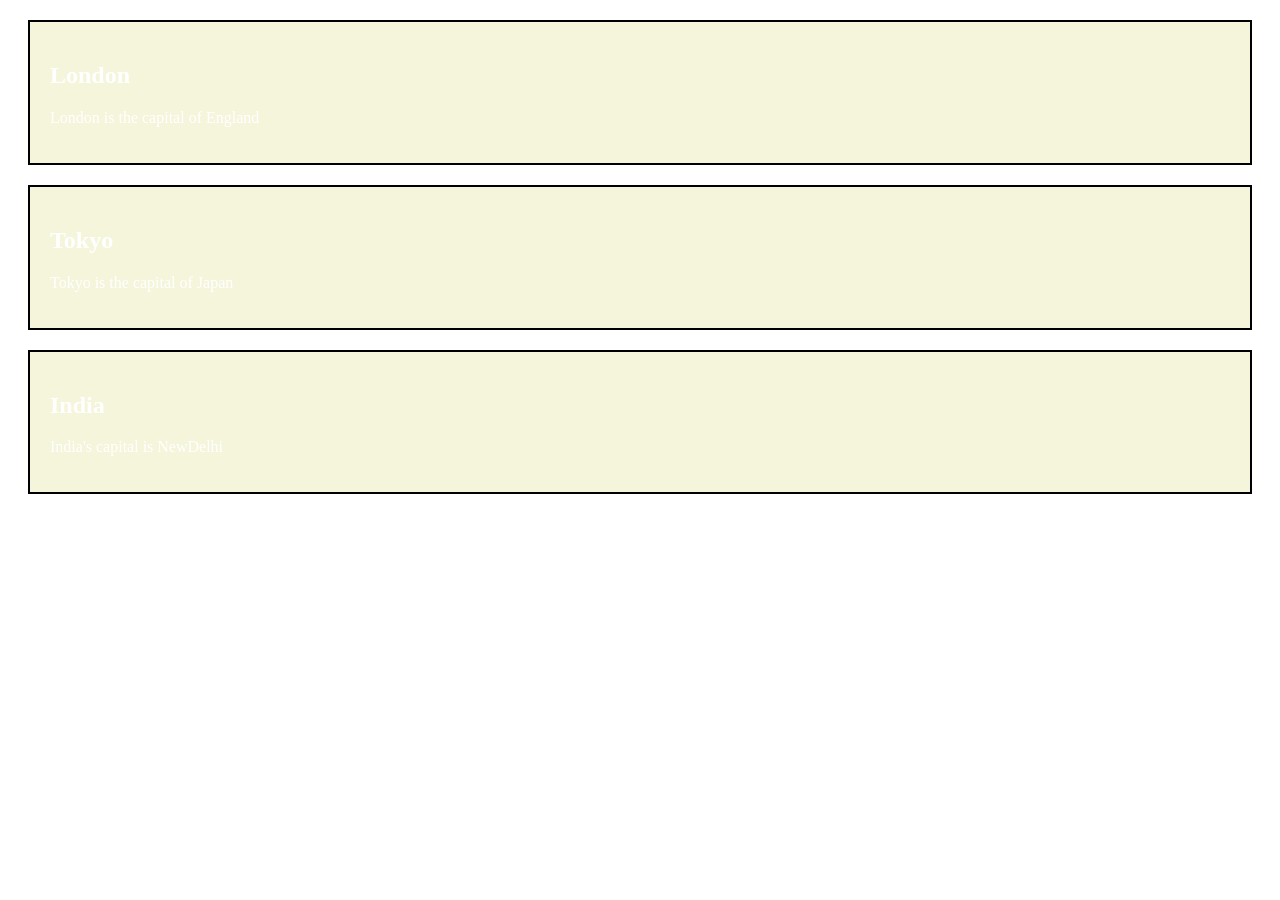
<file: HTML_and_CSS/HTML/class.html>
<html> 
<head> 
<style> 
.city{ 
background-color: beige; 
color: white; 
border: 2px solid black; 
margin:20px; 
padding:20px; 
} 
</style> 
</head> 
<body> 
<div class="city"> 
<h2>London</h2> 
<p>London is the capital of England</p> 
</div> 
<div class="city"> 
<h2>Tokyo</h2> 
<p>Tokyo is the capital of Japan</p> 
</div> 
<div class="city"> 
<h2>India</h2>
<p>India's capital is NewDelhi</p>
</div>
    
</body>
</html>
</file>
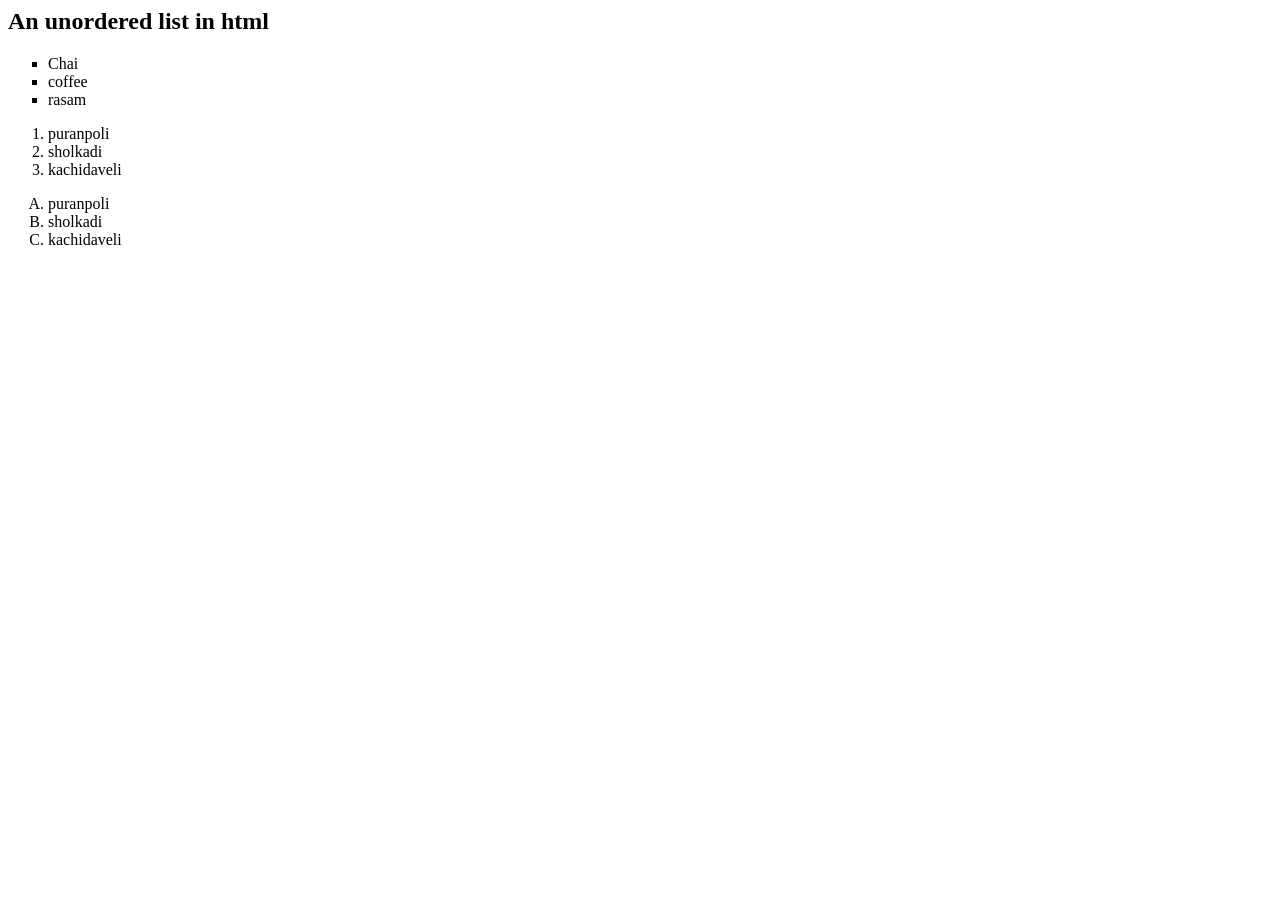
<file: HTML_and_CSS/HTML/detail.html>
<!-- unordered list -->
<html>
    <head>
        <style>
            ul.a{
                list-style-type: circle;
            }
            ul.b{
                list-style-type: square;
            }
 
            ul.c{
                list-style-type: lower-alpha;
            }
 
        </style>
    </head>
    <body>
        <h2>An unordered list in html</h2>
        <!-- customized bullet points changed to square -->
        <ul class="b">
            <li>Chai</li>
            <li>coffee</li>
            <li>rasam</li>
        </ul>
 
        <ol type="1">
            <li>puranpoli</li>
            <li>sholkadi</li>
            <li>kachidaveli</li>
        </ol>
        <ol type="A">
            <li>puranpoli</li>
            <li>sholkadi</li>
            <li>kachidaveli</li>
        </ol>
    </body>
</html>
</file>
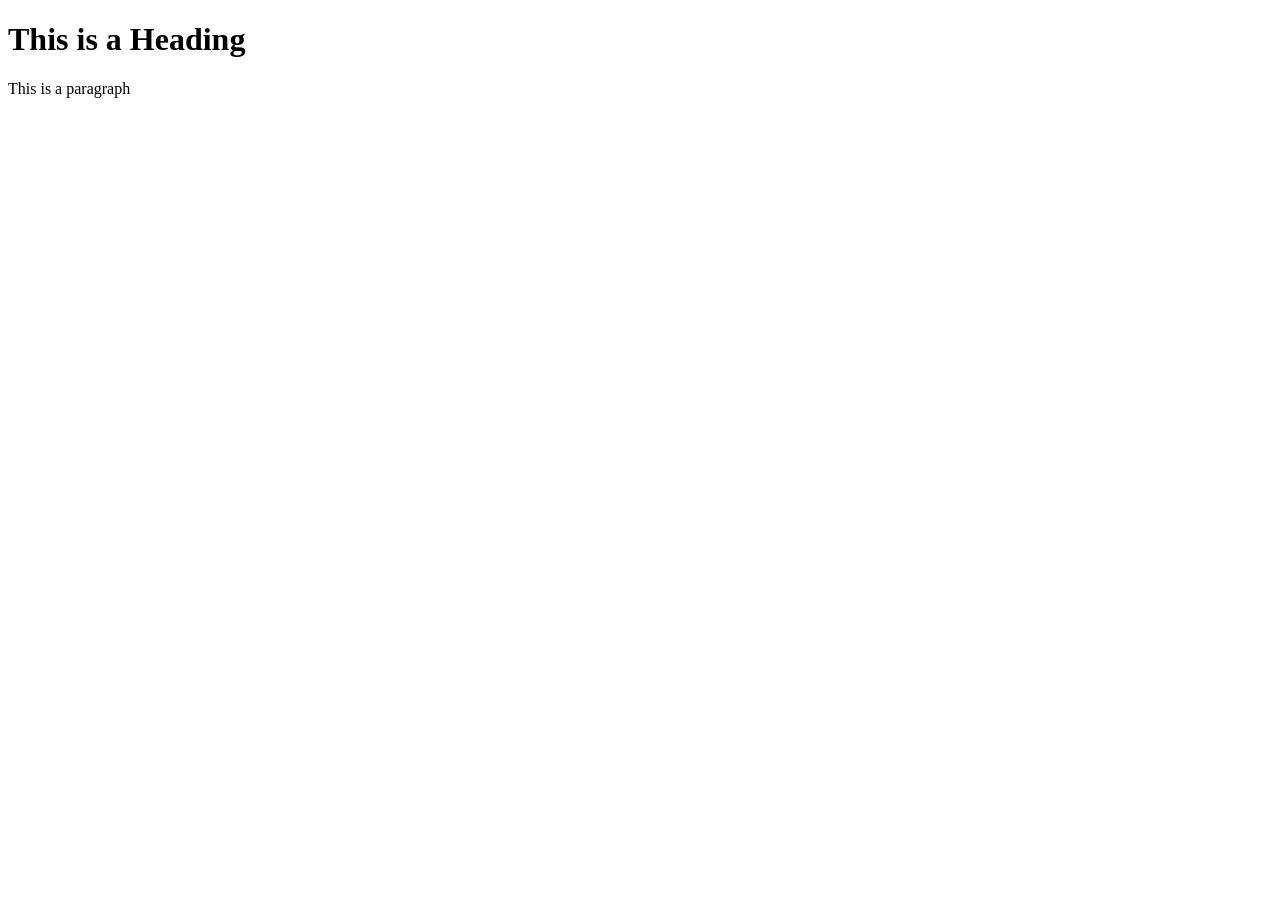
<file: HTML_and_CSS/HTML/favicon.html>
<!DOCTYPE html>
<html>
<head>
    <title> My Page Title</title>
    <link rel="icon"type="image/x-icon"href="/images/favicon.ico">

</head>
<body>
    <h1>This is a Heading</h1>
    <p>This is  a paragraph</p>
</body>
</html>
</file>
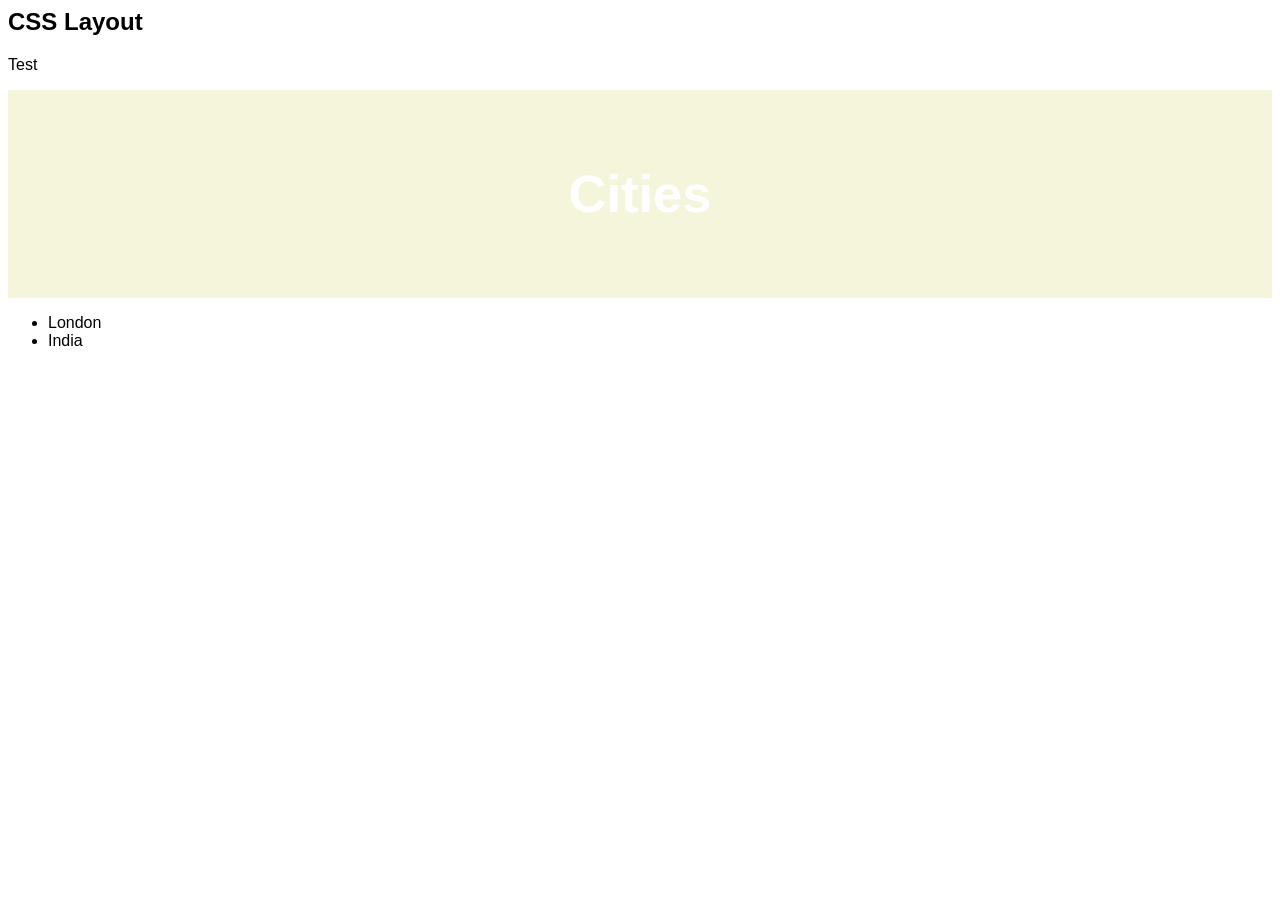
<file: HTML_and_CSS/HTML/Layout.html>
<html lang="en">

<head>
    <title>Template Layout</title>
    <!-- meta is internal information -->
    <meta charset="utf-8" />
    <meta name="viewport" content="width=device-width" />
    <style>
        * {
            box-sizing: border-box;
        }

        body {
            font-family: Arial, Helvetica, sans-serif;
        }

        header {
            background-color: beige;
            padding: 30px;
            text-align: center;
            font-size: 35px;
            color: white;
        }

        nav {
            width: 30%;
            height: 300px;
        }

        @media(max-width:600px) {

            nav,
            article {
                width: 100%;
                height: auto;
            }
        }
    </style>
</head>

<body>
    <h2>CSS Layout</h2>
    <p>Test</p>
    <header>
        <h2>Cities</h2>
    </header>
    <section>
        <nav>
            <ul>
                <li>London</li>
                <li>India</li>
        </nav>
        </ul>
    </section>
</body>

</html>
</file>
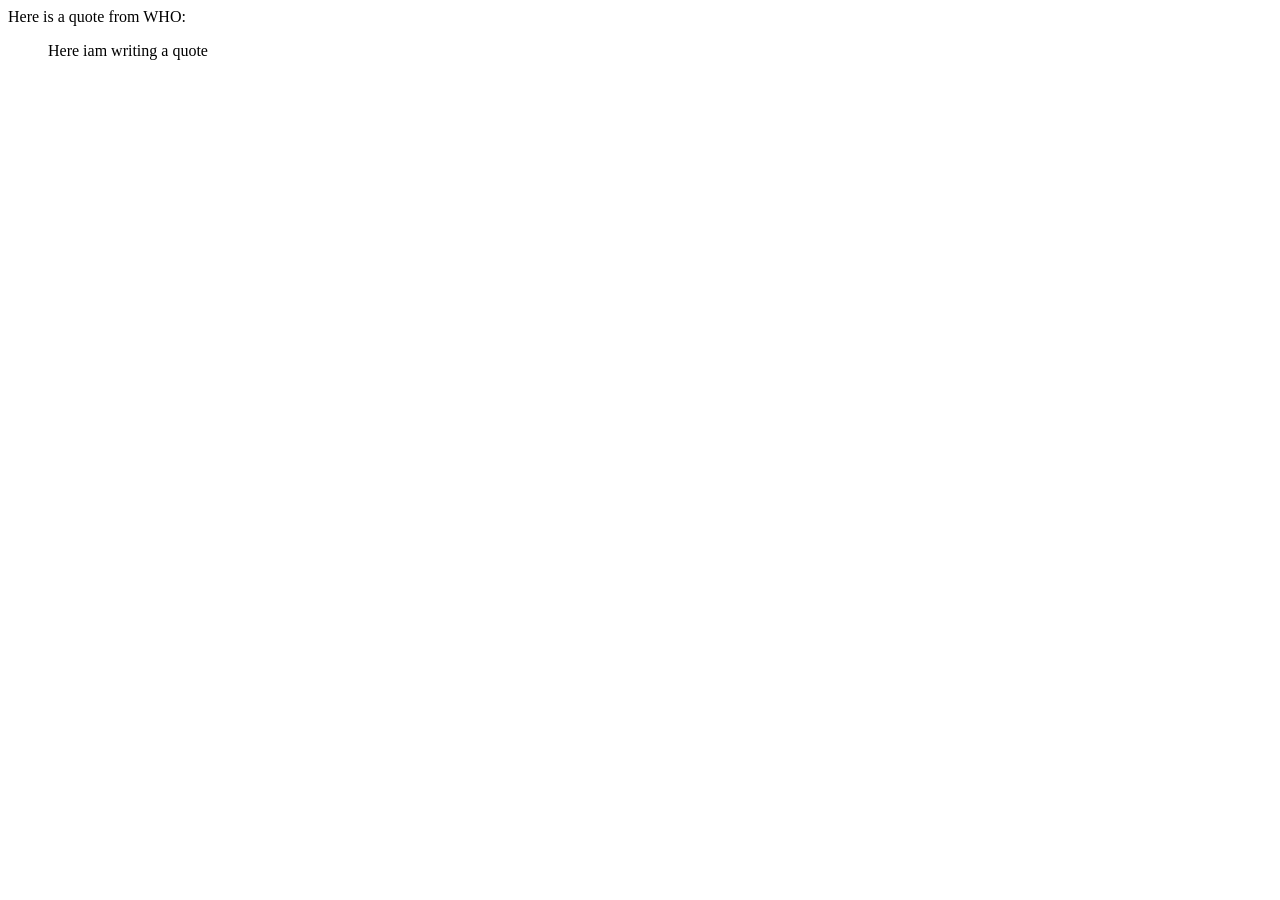
<file: HTML_and_CSS/HTML/Quotation.html>
<htmll>
    <body>
        <p>Here is a quote from WHO:</p>
        <blockquote cite="http://www.worldwildlife.org/who/index.html">
            <p>Here iam writing a quote</p>
        </blockquote>
    </body>
    </body>
</htmll>
</file>
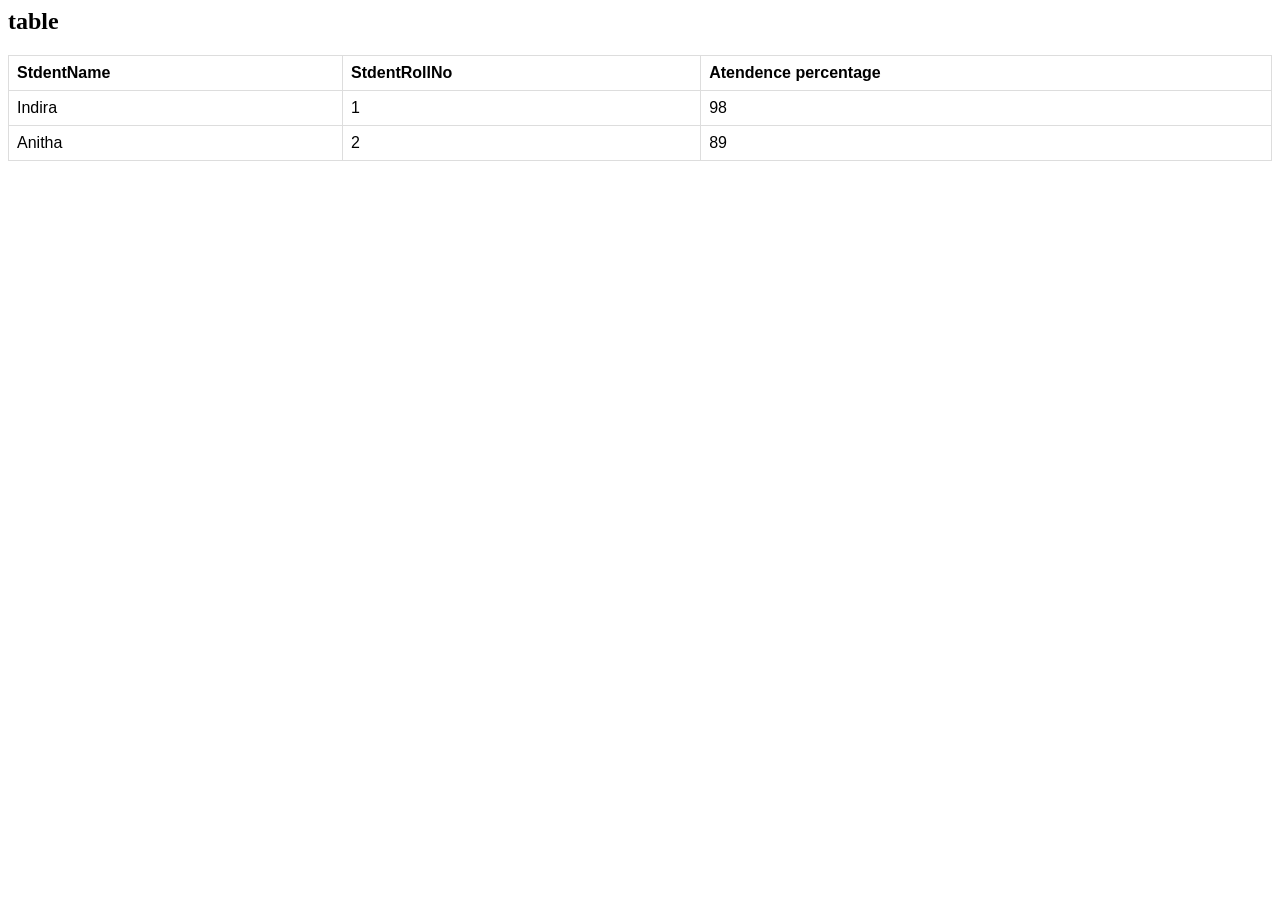
<file: HTML_and_CSS/HTML/Table.html>
<html>
    <head>
        <style>
            table{
                font-family:arial,sans-sarif;
                border-collapse:collapse;
                width:100%;
            }
            td,th{
                border:1px solid #ddd;
                text-align:left;
                padding:8px;
            }
        </style>
    </head>
    <body>
        <h2>table</h2>
        <table>
            <tr>
                <th>StdentName</th>
                <th>StdentRollNo</th>
                <th>Atendence percentage</th>
            </tr>
            <tr>
                <td>Indira</td>
                <td>1</td>
                <td>98</td>
            </tr>
            <tr>
                <td>Anitha</td>
                <td>2</td>
                <td>89</td>
            </tr>
        </table>
    </body>
</html>
</file>
